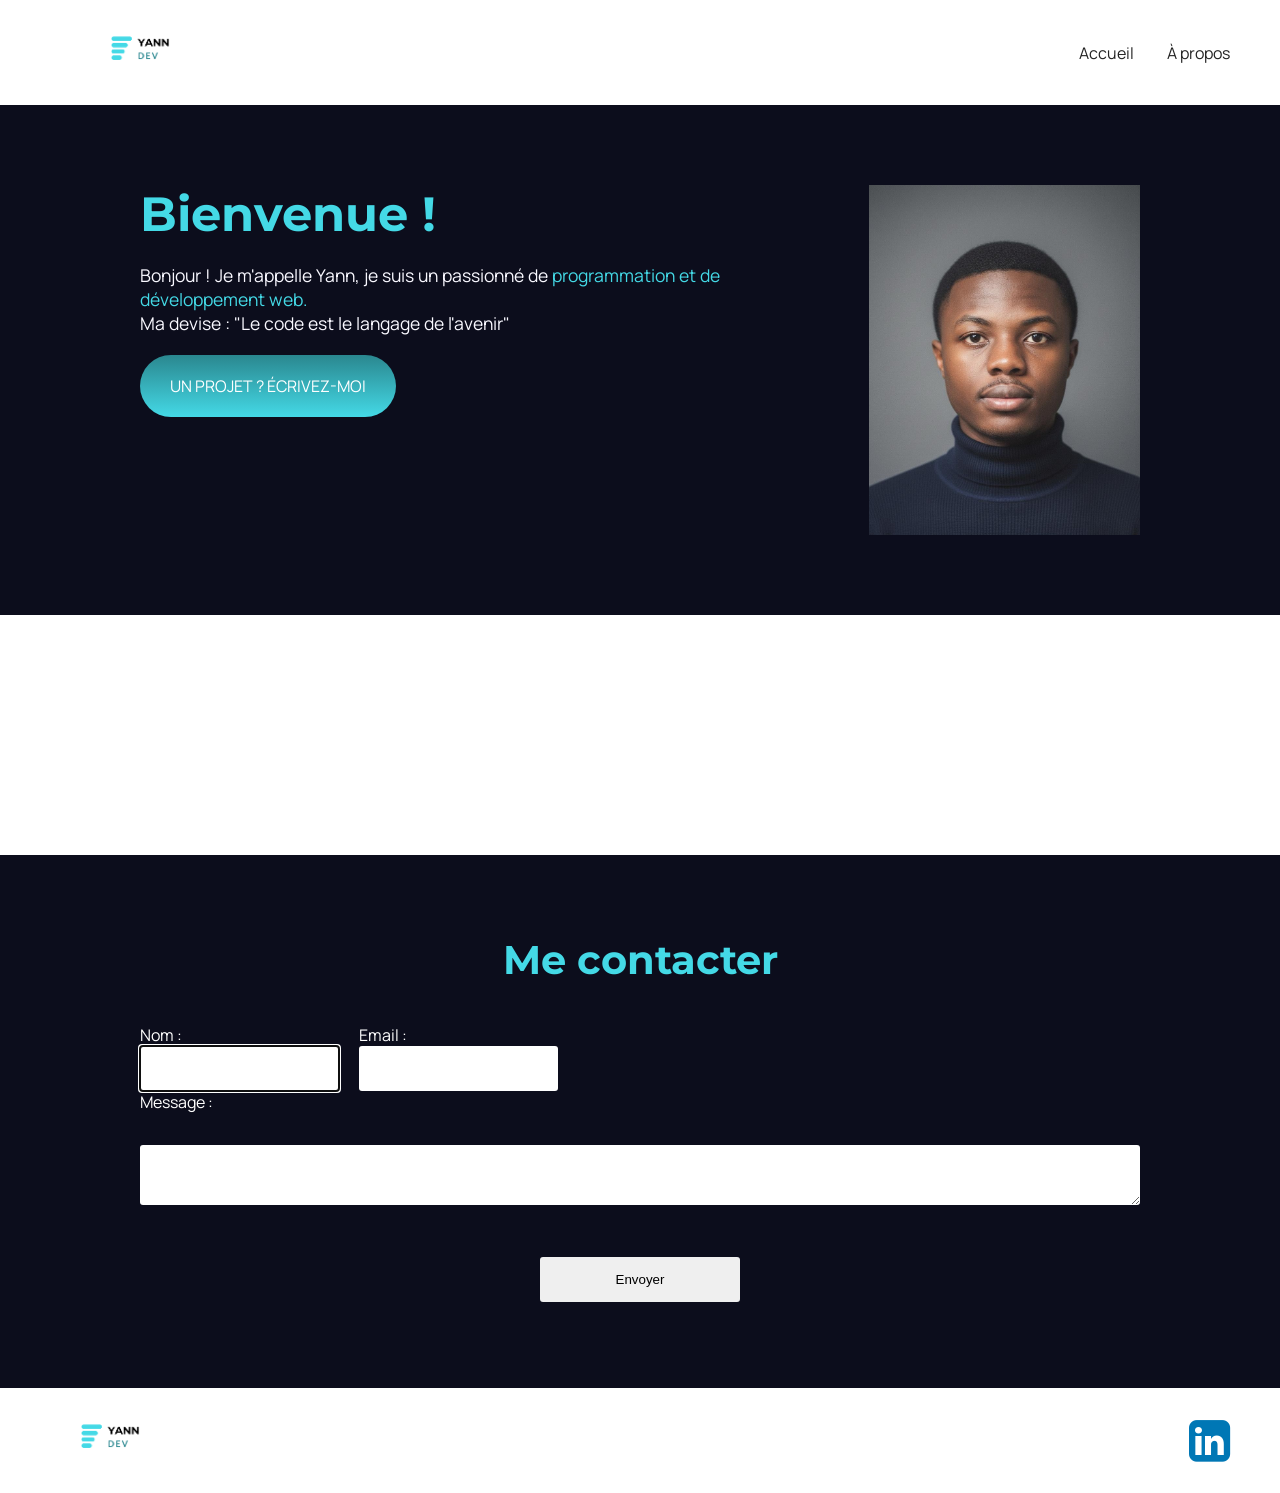
<file: index.html>
<!DOCTYPE html>
<html lang="fr">
  <head>
    <meta charset="UTF-8" />
    <meta name="viewport" content="width=device-width, initial-scale=1.0" />
    
    <link rel="stylesheet" href="styles/style.css" />
    <link rel="preconnect" href="https://fonts.googleapis.com" />
    <link rel="preconnect" href="https://fonts.gstatic.com" crossorigin />
    <link
      href="https://fonts.googleapis.com/css2?family=Montserrat:ital,wght@0,100..900;1,100..900&display=swap"
      rel="stylesheet"
    />
    <link rel="preconnect" href="https://fonts.googleapis.com" />
    <link rel="preconnect" href="https://fonts.gstatic.com" crossorigin />
    <link
      href="https://fonts.googleapis.com/css2?family=Manrope:wght@200..800&family=Montserrat:ital,wght@0,100..900;1,100..900&display=swap"
      rel="stylesheet"
    />
    <link
      rel="stylesheet"
      href="https://cdnjs.cloudflare.com/ajax/libs/font-awesome/4.7.0/css/font-awesome.min.css"
    />
    <link rel="shortcut icon" href="medias/favicon.png" type="image/x-icon">
    <script src="https://cdn.emailjs.com/dist/email.min.js"></script>
    <script src="contenus/script.js" defer></script>
    <title>Accueil</title>
  </head>
  <body>
    <header>
      <nav>
        <a href="index.html">
          <img
            src="medias/yann.png"
            alt="yann_logo"
            id="logo"
            class="lien-icone"
          />
        </a>
        <div>
          <a href="#">Accueil</a>
          <a href="a-propos.html">À propos</a>
          <!-- <a href="portofolio.html">Portofolio</a> -->
        </div>
      </nav>
    </header>

    <main>
      <section class="accueil-intro">
        <div>
          <h1>Bienvenue !</h1>
          <p>
            Bonjour ! Je m'appelle Yann, je suis un passionné de
            <em>programmation et de développement web.</em><br />
            Ma devise : "Le code est le langage de l'avenir"
          </p>
          <a href="#contact-form" class="cta">UN PROJET ? ÉCRIVEZ-MOI</a>
        </div>
        <img src="medias/portrait.jpeg" alt="Mon Portrait" id="portrait" />
      </section>
      <section class="accueil-presentation">
        <h2></h2>
        <!-- <a href="https://github.com/RealG-20" target="_blank">Consulter ma Liste de projets</a> -->
      </section>
      <section class="section-contact">
        <h2>Me contacter</h2>
        <form id="contact-form">
          <div class="form-nom-email">
            <div class="form-coloumn">
              <label for="name">Nom :</label><br />
              <input type="text" id="name" name="name" autofocus/><br />
            </div>
              <div class="form-coloumn">
              <label for="email">Email :</label><br />
              <input type="email" id="email" name="email" /><br />
              </div>
            </div>
          </div>
          <label for="message">Message :</label><br />
          <textarea id="message" name="message"></textarea><br />
          <input type="submit" value="Envoyer" />
          <span></span>
        </form>
      </section>
    </main>

    <footer>
      <a href="index.html">
        <img
          src="medias/yann.png"
          alt="yann_logo"
          id="logo"
          class="lien-icone"
        />
      </a>
      <div>
        <a
          target="_blank"
          href="https://www.linkedin.com/in/elie-guei-0826b130b/"
          target="_blank"
          class="lien-icone"
        >
          <i
            class="fa fa-linkedin-square"
            style="font-size: 48px; color: #0077b5"
          ></i>
        </a>
      </div>
    </footer>
  </body>
</html>
</file>
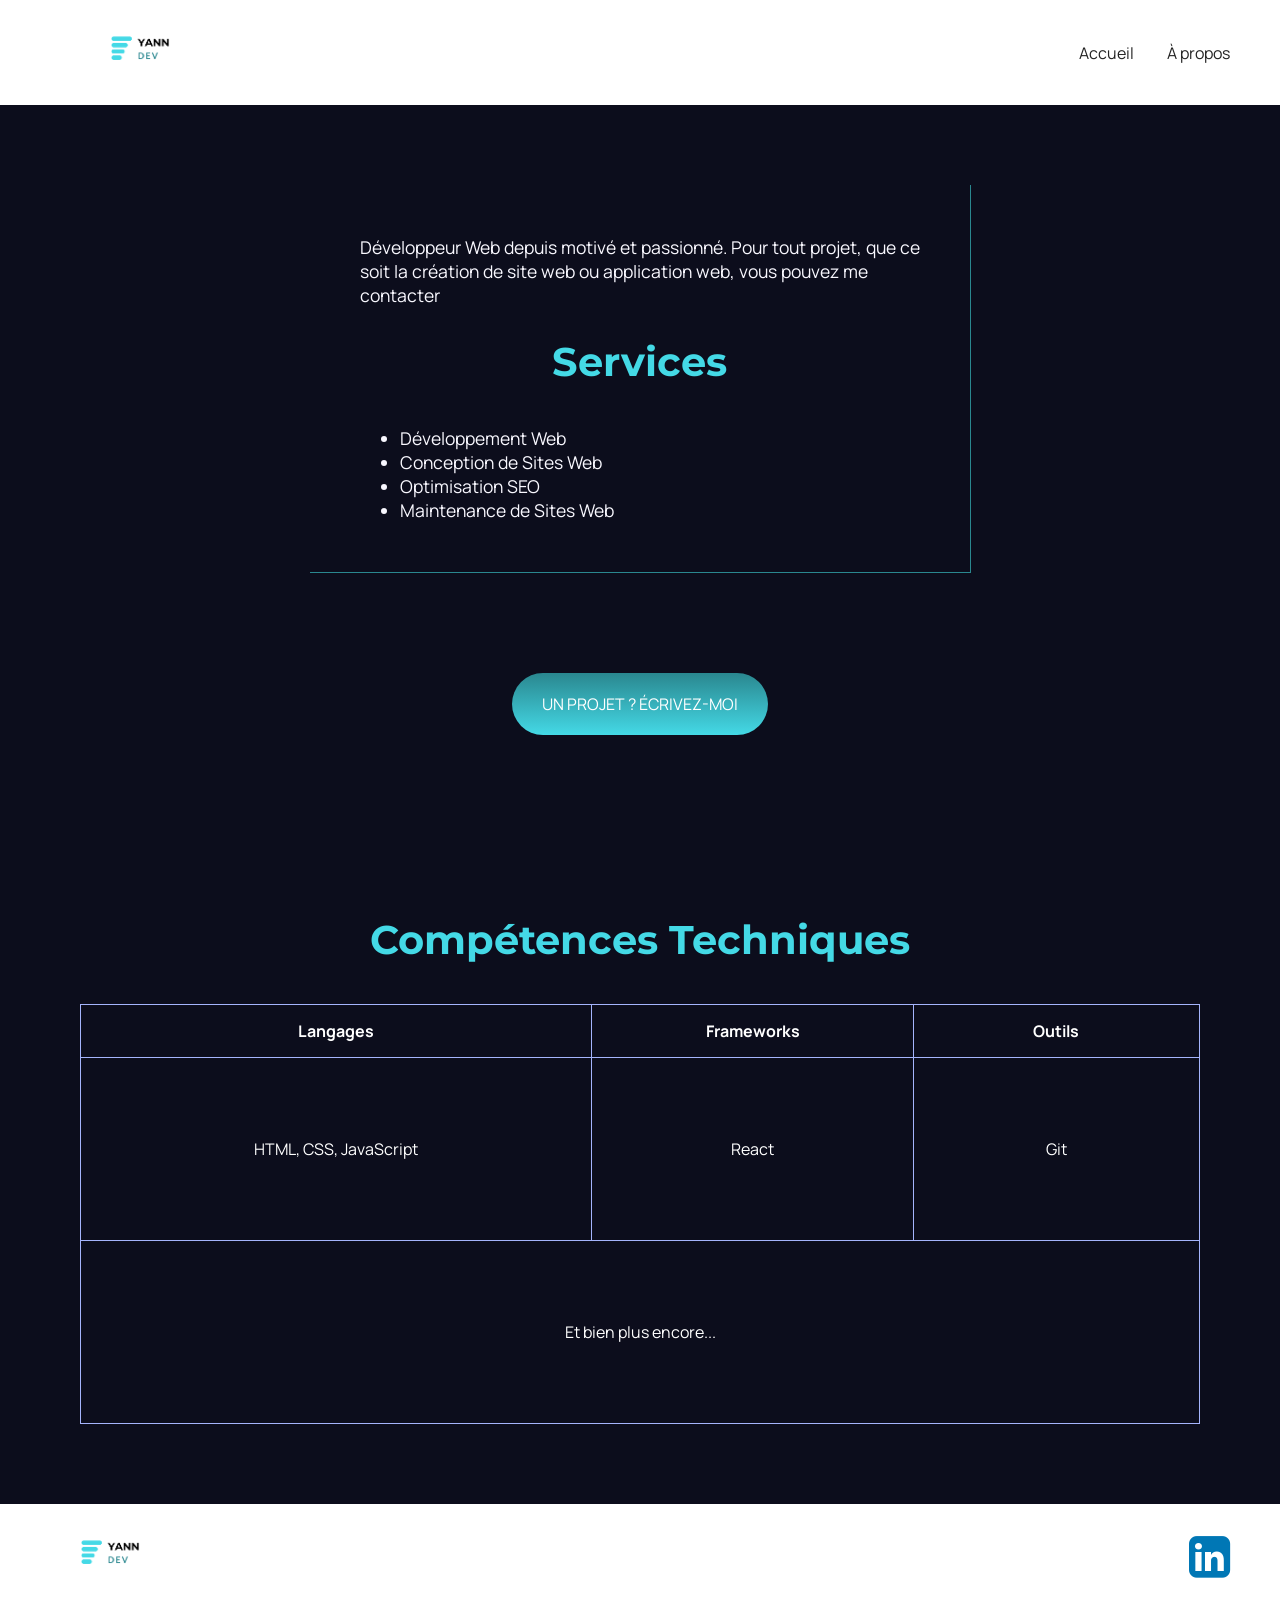
<file: a-propos.html>
<!doctype html>
<html lang="fr">
  <head>
    <meta charset="UTF-8" />
    <meta name="viewport" content="width=device-width, initial-scale=1.0" />
    <link rel="preconnect" href="https://fonts.googleapis.com" />
    <link rel="preconnect" href="https://fonts.gstatic.com" crossorigin />
    <link
      href="https://fonts.googleapis.com/css2?family=Montserrat:ital,wght@0,100..900;1,100..900&display=swap"
      rel="stylesheet"
    />
    <link rel="preconnect" href="https://fonts.googleapis.com" />
    <link rel="preconnect" href="https://fonts.gstatic.com" crossorigin />
    <link
      href="https://fonts.googleapis.com/css2?family=Manrope:wght@200..800&family=Montserrat:ital,wght@0,100..900;1,100..900&display=swap"
      rel="stylesheet"
    />
    <link
      rel="stylesheet"
      href="https://cdnjs.cloudflare.com/ajax/libs/font-awesome/4.7.0/css/font-awesome.min.css"
    />
    <link rel="shortcut icon" href="medias/favicon.png" type="image/x-icon" />

    <link rel="stylesheet" href="styles/style.css" />

    <title>À propos de mon portofolio</title>
  </head>
  <body>
    <header>
      <nav>
        <a href="index.html">
          <img
            src="medias/yann.png"
            alt="yann_logo"
            id="logo"
            class="lien-icone"
          />
        </a>
        <div>
          <a href="index.html">Accueil</a>
          <a href="#">À propos</a>
          <!-- <a href="portofolio.html">Portofolio</a> -->
        </div>
      </nav>
    </header>

    <main class="main-a-propos">
      <section>
        <div class="car-content">
          <p>
            Développeur Web depuis motivé et passionné. Pour tout projet, que ce
            soit la création de site web ou application web, vous pouvez me
            contacter
          </p>
          <h2>Services</h2>
          <ul>
            <li>Développement Web</li>
            <li>Conception de Sites Web</li>
            <li>Optimisation SEO</li>
            <li>Maintenance de Sites Web</li>
          </ul>
        </div>
        <div>
          <a href="index.html" class="cta">UN PROJET ? ÉCRIVEZ-MOI</a>
        </div>
      </section>
      <section class="table-comptences">
        <h2>Compétences Techniques</h2>
        <div class="tablecontainer">
          <table>
            <thead>
              <tr>
                <th>Langages</th>
                <th>Frameworks</th>
                <th>Outils</th>
              </tr>
            </thead>
            <tbody>
              <tr>
                <td>HTML, CSS, JavaScript</td>
                <td>React</td>
                <td>Git</td>
              </tr>
            </tbody>
            <tfoot>
              <tr>
                <td colspan="3">Et bien plus encore...</td>
              </tr>
            </tfoot>
          </table>
        </div>
      </section>
    </main>

    <footer>
      <a href="index.html">
        <img
          src="medias/yann.png"
          alt="yann_logo"
          id="logo"
          class="lien-icone"
        />
      </a>
      <div>
        <a
          target="_blank"
          href="https://www.linkedin.com/in/elie-guei-0826b130b/"
          target="_blank"
          class="lien-icone"
        >
          <i
            class="fa fa-linkedin-square"
            style="font-size: 48px; color: #0077b5"
          ></i>
        </a>
      </div>
    </footer>
  </body>
</html>
</file>
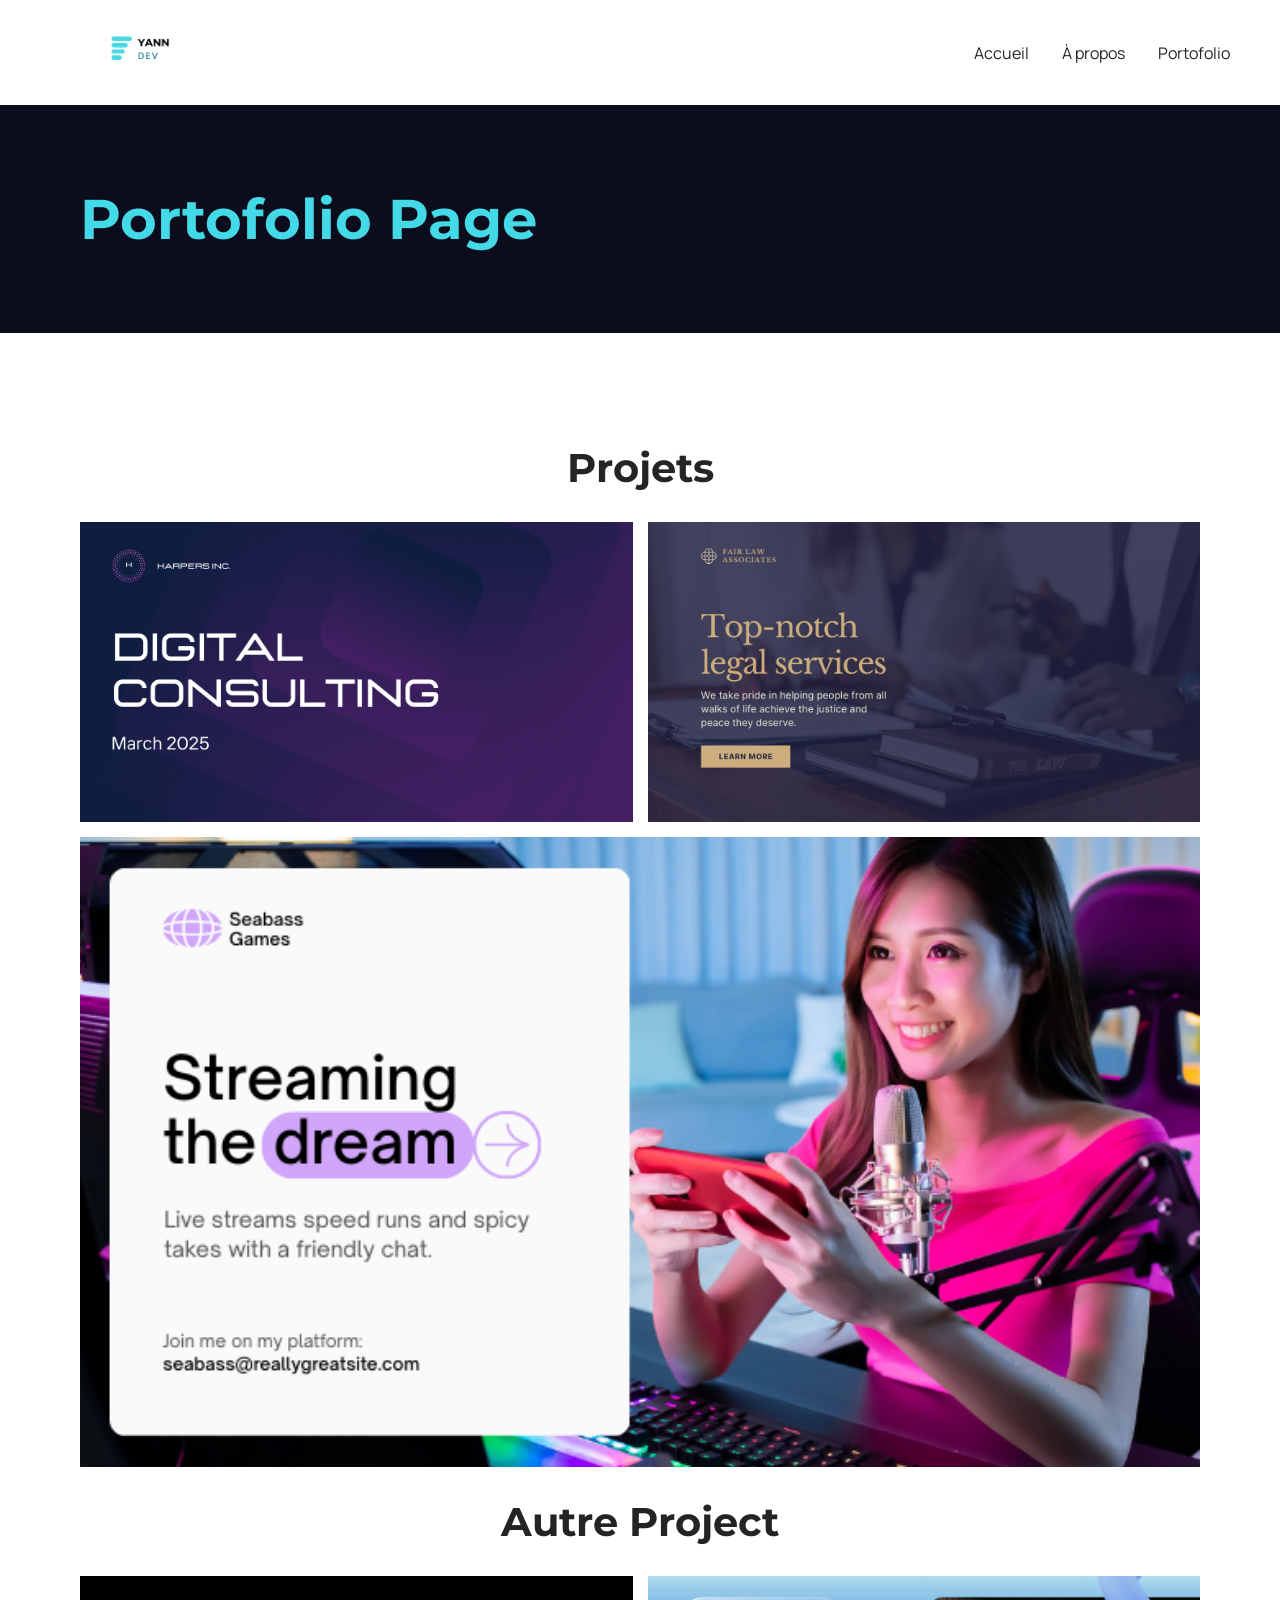
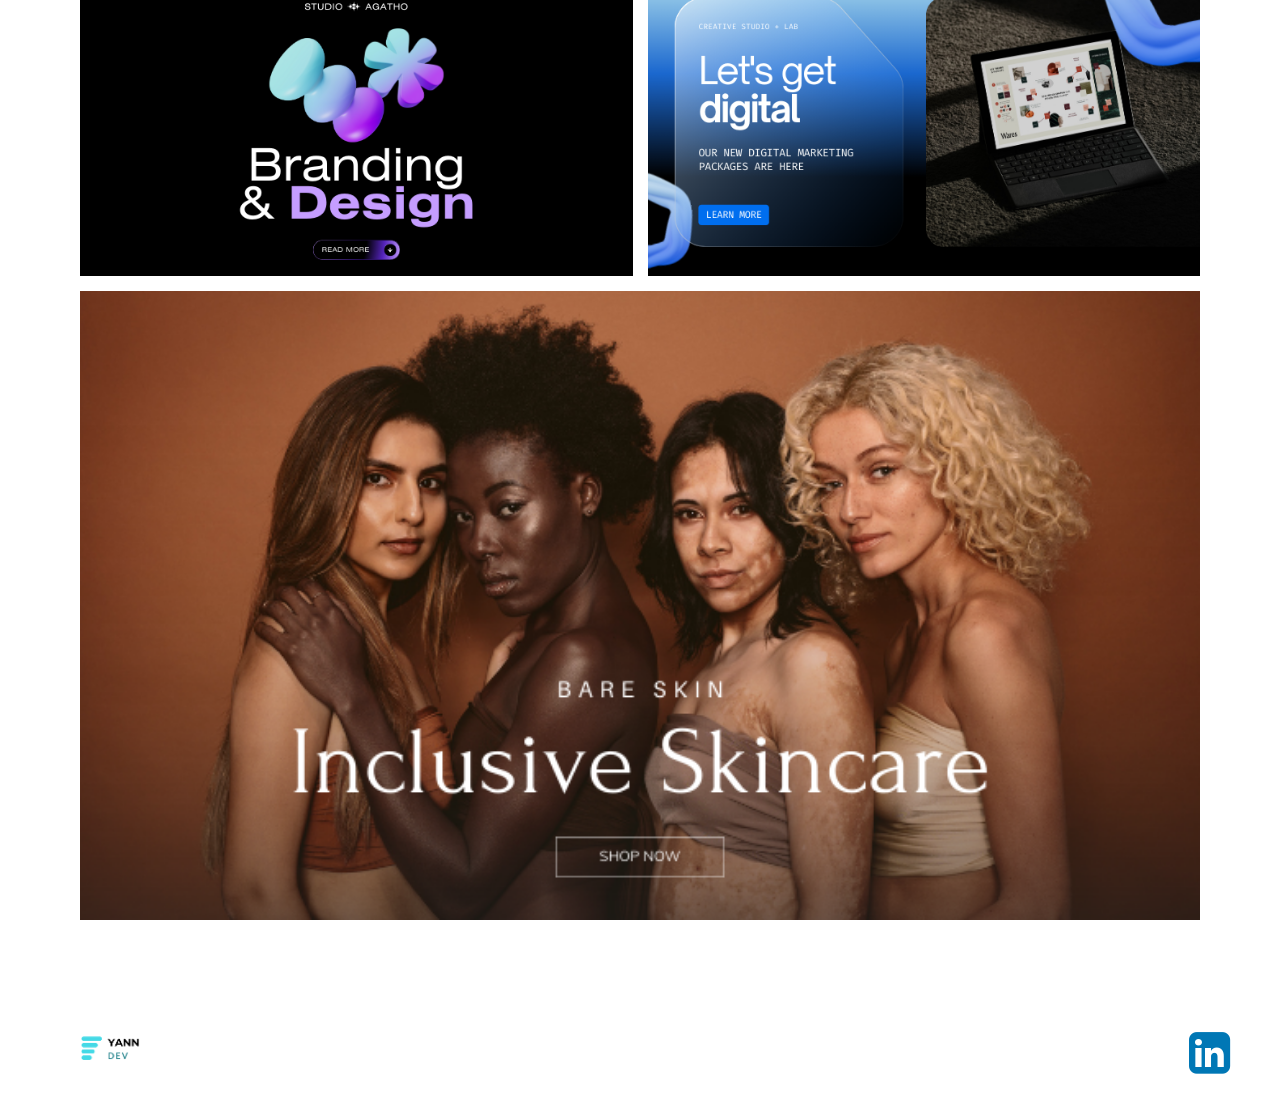
<file: portofolio.html>
<!doctype html>
<html lang="en">
  <head>
    <meta charset="UTF-8" />
    <meta name="viewport" content="width=device-width, initial-scale=1.0" />
    <link rel="stylesheet" href="styles/style.css" />
    <link rel="preconnect" href="https://fonts.googleapis.com" />
    <link rel="preconnect" href="https://fonts.gstatic.com" crossorigin />
    <link
      href="https://fonts.googleapis.com/css2?family=Montserrat:ital,wght@0,100..900;1,100..900&display=swap"
      rel="stylesheet"
    />
    <link rel="preconnect" href="https://fonts.googleapis.com" />
    <link rel="preconnect" href="https://fonts.gstatic.com" crossorigin />
    <link
      href="https://fonts.googleapis.com/css2?family=Manrope:wght@200..800&family=Montserrat:ital,wght@0,100..900;1,100..900&display=swap"
      rel="stylesheet"
    />
    <link
      rel="stylesheet"
      href="https://cdnjs.cloudflare.com/ajax/libs/font-awesome/4.7.0/css/font-awesome.min.css"
    />
    <title>Portofolio</title>
  </head>
  <body>
    <header>
      <nav>
        <a href="index.html">
          <img
            src="medias/yann.png"
            alt="yann_logo"
            id="logo"
            class="lien-icone"
          />
        </a>
        <div>
          <a href="index.html">Accueil</a>
          <a href="a-propos.html">À propos</a>
          <a href="portofolio.html">Portofolio</a>
        </div>
      </nav>
    </header>

    <main>
      <section>
        <h1>Portofolio Page</h1>
      </section>
      <section class="portofolio-section-photos">
        <h2>Projets</h2>
        <div class="grid-paysages">
          <img
            src="medias/projet1.png"
            alt="Projet 1"
            class="lien-conteneur-photo"
          />
          <img
            src="medias/projet2.png"
            alt="Projet 2"
            class="lien-conteneur-photo"
          />
          <img
            src="medias/projet3.png"
            alt="Projet 3"
            class="one lien-conteneur-photo"
          />
        </div>
        <h2>Autre Project</h2>
        <div class="grid-portraits">
          <img
            src="medias/projet4.png"
            alt="Projet 4"
            class="lien-conteneur-photo"
          />
          <img
            src="medias/projet5.png"
            alt="Projet 5"
            class="lien-conteneur-photo"
          />
          <img
            src="medias/projet6.png"
            alt="Projet 6"
            class="two lien-conteneur-photo"
          />
        </div>
      </section>
    </main>

    <footer>
      <a href="index.html">
        <img
          src="medias/yann.png"
          alt="yann_logo"
          id="logo"
          class="lien-icone"
        />
      </a>
      <div>
        <a
          target="_blank"
          href="https://www.linkedin.com/in/elie-guei-0826b130b/"
          target="_blank"
          class="lien-icone"
        >
          <i
            class="fa fa-linkedin-square"
            style="font-size: 48px; color: #0077b5"
          ></i>
        </a>
      </div>
    </footer>
  </body>
</html>
</file>
<file: styles/style.css>
* {
  /* Applique une marge de 0 à l'essemble des elements sur les pages */
  margin: 0;
}
html {
  scroll-behavior: smooth;
}
body {
  /* Ici on utilise le sélecteur body pour appliquer une police et une taille par défaut pour les éléments */
  font-family: "Manrope", sans-serif;
  font-size: 1em;
  background-color: #0c0d1c;
}

header,
footer {
  background-color: white;
  padding: 20px 50px;
}

.cta {
  background: linear-gradient(#2a878f, #44d9e6);
  color: white;
  border-radius: 50px;
  padding: 20px 30px;
  margin: 20px 0;
  display: inline-block;
}

section {
  padding: 80px;
}
a {
  text-decoration: none;
  color: #242424;
}
h1 {
  font-family: "Montserrat", sans-serif;
  font-size: 3.5em;
  color: #44d9e6;
}
p,
li {
  font-size: 1.1em;
  color: #f9f8ff;
}
em {
  color: #44d9e6;
  font-style: normal;
}
form span {
  margin-top: 0.4em;
  text-align: center;
}

/* ----------------------hover effects ----------------------*/
a:hover {
  text-decoration: underline;
}

.a[class="cta"]:hover {
  background: linear-gradient(#44d9e6, #2a878f);
}
.entete a:hover,
.pied-de-page a:hover {
  opacity: 0.5;
}
.lien-icone:hover {
  opacity: 0.5;
}
img:hover {
  transform: scale(1.05);
  transition: transform 0.3s;
  opacity: 0.7;
}
/* -------------------------------------------------------- */

footer,
nav {
  display: flex;
  flex-direction: row;
  align-items: center;
  justify-content: space-between;
}
#logo {
  width: 60px;
  height: 60px;
}
#logo-linkedin {
  width: 30px;
  height: 30px;
}
#portrait {
  width: 300px;
  height: 350px;
}
.entete,
.pied-de-page {
  background-color: white;
}
.car-content {
  border-right: #2a878f solid 1px;
  border-bottom: #2a878f solid 1px;
  padding: 50px;
  width: 50%;
  margin: auto;
  margin-bottom: 80px;
}
.car-content h2,
.car-content ul {
  margin-top: 30px;
}

.car-content + div {
  text-align: center;
}
.lien-icone {
  margin-left: 30px;
}

.main-a-propos {
  margin: auto;
}
nav a {
  margin-left: 30px;
}
.accueil-intro {
  display: flex;
  flex-direction: row;
  max-width: 1000px;
  align-items: flex-start;
  margin: auto;
}
.accueil-intro div {
  margin-right: 50px;
}
.accueil-intro h1 {
  margin-bottom: 20px;
  font-size: 3em;
}

.accueil-presentation {
  background-color: white;
  padding: 80px;
}
.accueil-presentation h2 {
  color: #242424;
  text-align: center;
  margin-bottom: 80px;
}
.accueil-presentation div {
  display: flex;
  flex-direction: row;
  gap: 15px;
  justify-content: center;
  margin-bottom: 15px;
}
.portofolio-section-photos {
  background-color: white;
}

.portofolio-section-photos h2 {
  color: #242424;
  text-align: center;
  margin-bottom: 30px;
  margin-top: 30px;
}
.grid-paysages {
  display: grid;
  grid-template-columns: 1fr 1fr;
  grid-template-rows: 300px;
  gap: 15px;
}

.grid-portraits {
  display: grid;
  grid-template-columns: 1fr 1fr;
  grid-template-rows: 300px;
  gap: 15px;
}

.grid-paysages img,
.grid-portraits img {
  width: 100%;
  height: 100%;
  object-fit: cover;
}

.one {
  grid-column: 1 / 3;
}
.two {
  grid-column: 1/3;
}

table {
  color: white;
  text-align: center;
  width: 100%;
  border-collapse: collapse;
  margin: auto;
}
div.tablecontainer {
  overflow-x: auto;
}

td,
th {
  padding: 15px;
  border: 1px solid #a5b4fc;
}

td {
  padding: 80px;
}
h2 {
  font-family: "Montserrat", sans-serif;
  font-size: 2.5em;
  color: #44d9e6;
  margin-bottom: 40px;
  text-align: center;
}
/* h1 {
  text-align: center;
} */
form {
  display: flex;
  flex-direction: column;
  max-width: 1000px;
  margin: auto;
  color: white;
}

.form-nom-email {
  display: flex;
  flex-direction: row;
  gap: 20px;
}

.form-column {
  flex: 1;
  display: flex;
  flex-direction: column;
  margin-bottom: 20px;
}

input,
textarea {
  padding: 15px;
  border-radius: 3px;
  border: none;
}

label {
  margin-bottom: 10px;
}

input[type="submit"] {
  width: 200px;
  margin: auto;
  margin-top: 30px;
}

@media screen and (max-width: 996px) {
  header nav {
    flex-direction: column;
    align-items: center;
    justify-content: center;
  }

  header nav img {
    margin-bottom: 20px;
  }

  header,
  footer {
    padding: 20px 20px;
  }

  h1 {
    font-size: 2em;
  }

  section {
    padding: 50px 20px 50px 20px;
  }

  nav a {
    margin-left: 10px;
    margin-right: 10px;
  }

  .accueil-intro {
    flex-direction: column;
    align-items: center;
    justify-content: center;
  }

  .accueil-intro div {
    padding-right: 0;
    text-align: center;
    order: 2;
  }

  .accueil-intro img {
    order: 1;
    margin-bottom: 20px;
    width: 100%;
  }

  .accueil-presentation {
    padding: 20px;
  }
  .accueil-presentation a {
    text-align: center;
  }

  .accueil-presentation div {
    flex-direction: column;
  }

  .section-contact {
    padding: 50px 20px;
  }

  .form-nom-email {
    flex-direction: column;
    gap: 0;
  }

  .table-comptences {
    display: non;
  }

  .grid-paysages {
    grid-template-columns: 1fr;
    gap: 15px;
  }

  .grid-portraits {
    grid-template-columns: 1fr;
    gap: 15px;
  }
}
</file>
